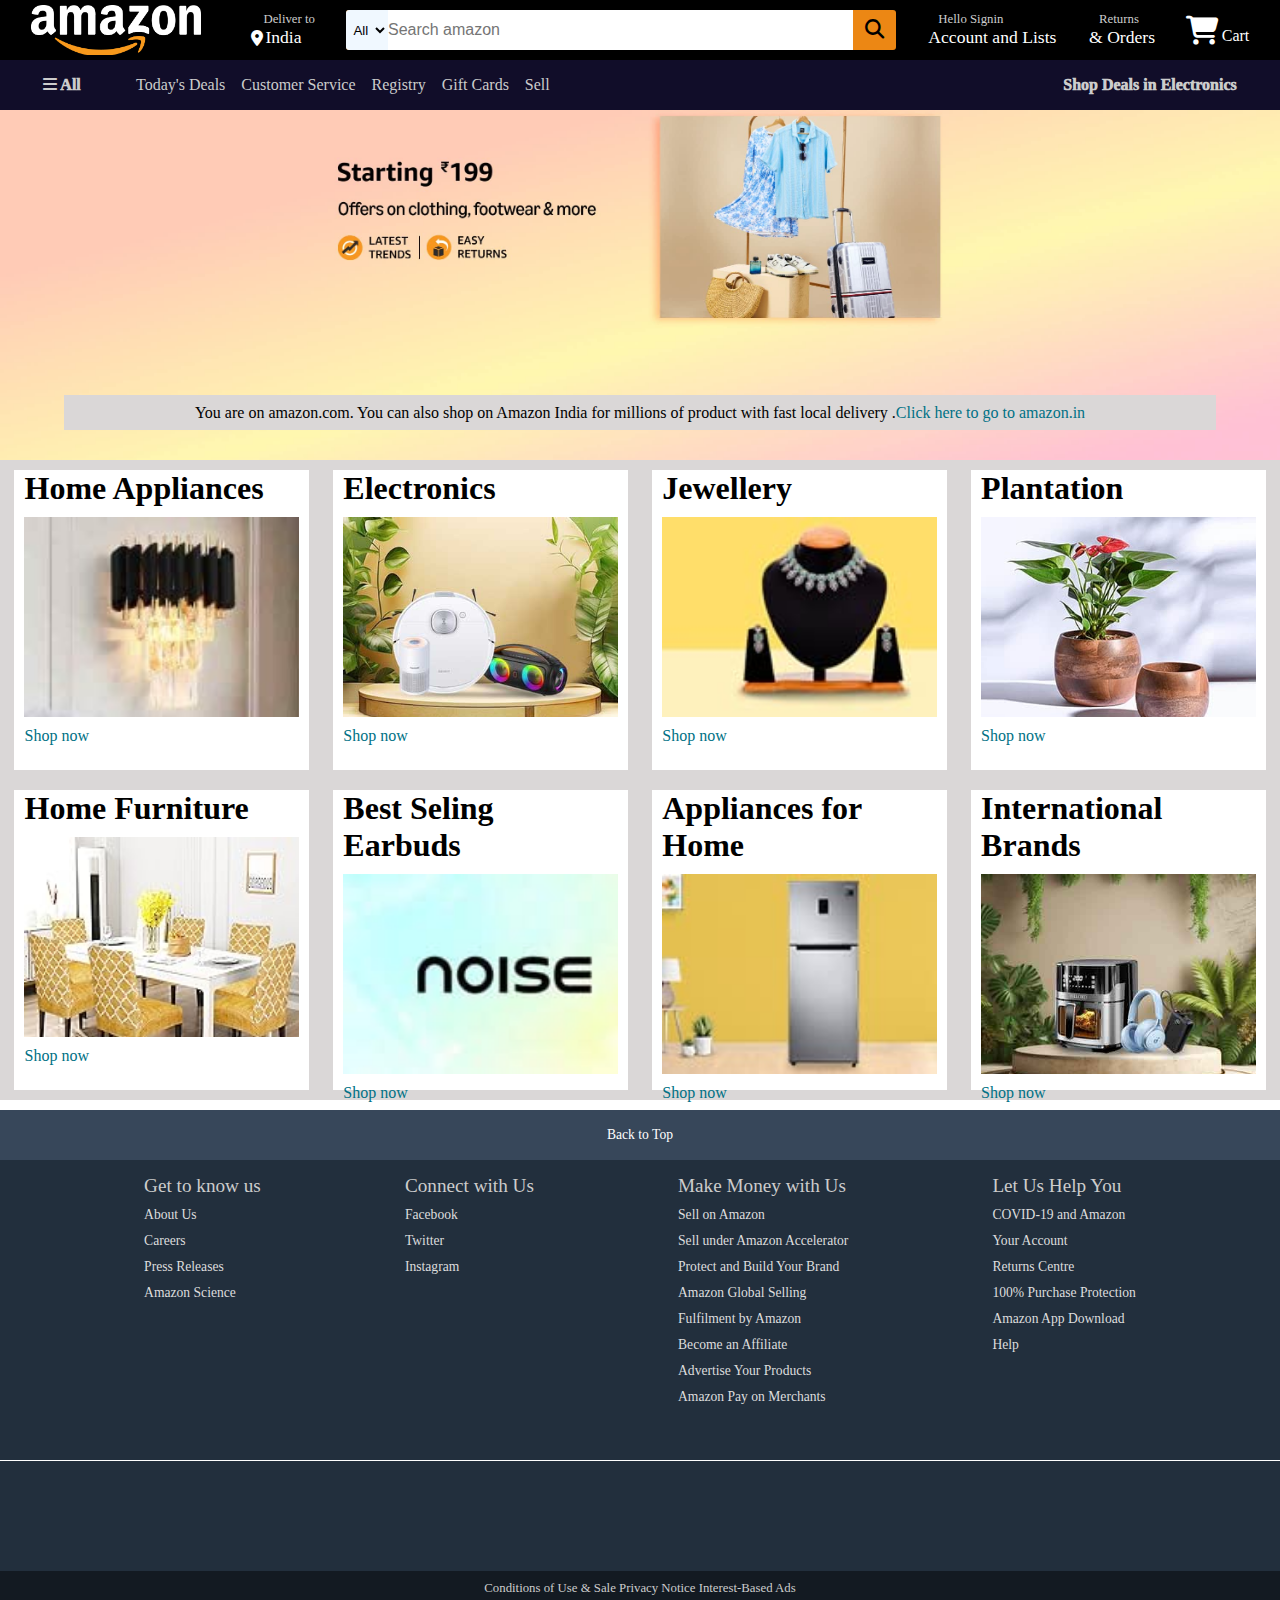
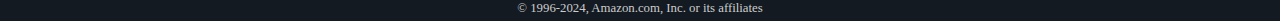
<file: index.html>
<!DOCTYPE html>
<html lang="en">
<head>
    <meta charset="UTF-8">
    <meta name="viewport" content="width=device-width, initial-scale=1.0">
    <!-- Linking the open source CSS using the cdn reference -->
    <link rel="stylesheet" href="https://cdnjs.cloudflare.com/ajax/libs/font-awesome/6.5.2/css/all.min.css">
    <link rel="stylesheet" href="clone.css">
    <title>Amazon Project</title>
</head>
<body>
    <header>
        <div class="navbar">
            <div class="nav-logo border ">
                 <div class="logo" style= "background-image: url('amazon.jpg')"> 
                 </div>
            </div>

            <div class="nav-address border">
                <p class="add-first">Deliver to</p>
                <div class="add-icon">
                    <i class="fa-solid fa-location-dot"></i>
                    <p class="add-second">India</p>
                </div>
            </div>
 
            <div class="nav-search">
                <select class="search-select">
                    <option value="All">All</option>
                </select>
                <input placeholder="Search amazon" class="search-input">
                <div class="search-icon">
                    <i class="fa-solid fa-magnifying-glass"></i>
                </div>
            </div>

            <div class="nav-signin border">
                <p class="add-first"><span>Hello Signin</span></p>
                <p class="add-second">Account and Lists</p>
            </div>

            <div class="nav-orders border">
                <p class="add-first"><span>Returns</span></p>
                <p class="add-second">& Orders</p>
            </div>

            <div class="nav-cart border">
                <i class="fa-solid fa-cart-shopping"></i>
                Cart
            </div>
        </div>

        <div class="panel">
            <div class="all">
                <i class="fa-solid fa-bars"></i>
                All
            </div>
            <div class="panel-opt">
                <a href="#">Today's Deals</a>
                <a href="#">Customer Service</a>
                <a href="#">Registry</a>
                <a href="#">Gift Cards</a>
                <a href="#">Sell</a>
            </div>
            <div class="panel-deals">
                Shop Deals in Electronics
            </div>
        </div>

        <div class="hero-section">
            <div class="hero-para">
                <p>You are on amazon.com. You can also shop on Amazon India for millions of product with fast local delivery . </p>
                <a href="#"> Click here to go to amazon.in</a>
            </div>
        </div>

        <div class="shop-section">
            <div class="box1 box">
                <div class="box-content">
                    <h1>Home Appliances</h1>
                    <div class="div-img"  style="background-image: url('image_5.jpg')"></div>
                    <bold><p>Shop now</p></bold>
                </div>
            </div>
            <div class="box2 box">
                <div class="box-content">
                    <h1>Electronics</h1>
                    <div class="div-img"  style="background-image: url('image_electronics.png')"></div>
                    <bold><p>Shop now</p></bold>
                </div>
            </div>
            <div class="box3 box">
                <div class="box-content">
                    <h1>Jewellery</h1>
                    <div class="div-img"  style="background-image: url('image_jewel.png')"></div>
                    <bold><p>Shop now</p></bold>
                </div>
            </div>
            <div class="box4 box">
                <div class="box-content">
                    <h1>Plantation</h1>
                    <div class="div-img"  style="background-image: url('image_plant.png')"></div>
                    <bold><p>Shop now</p></bold>
                </div>
            </div>
            <div class="box5 box">
                <div class="box-content">
                    <h1>Home Furniture</h1>
                    <div class="div-img"  style="background-image: url('image_home.png')"></div>
                    <bold><p>Shop now</p></bold>
                </div>
            </div>
            <div class="box6 box">
                <div class="box-content">
                    <h1>Best Seling Earbuds</h1>
                    <div class="div-img"  style="background-image: url('image_10.jpg')"></div>
                    <bold><p>Shop now</p></bold>
                </div>
            </div>
            <div class="box7 box">
                <div class="box-content">
                    <h1>Appliances for Home</h1>
                    <div class="div-img"  style="background-image: url('image_2.jpg')"></div>
                    <bold><p>Shop now</p></bold>
                </div>
            </div>
            <div class="box8 box">
                <div class="box-content">
                    <h1>International Brands</h1>
                    <div class="div-img"  style="background-image: url('image_brands.png')"></div>
                    <bold><p>Shop now</p></bold>
                </div>
            </div>
        </div>
    </header>
    <footer>
        <div class="foot1">
            <p>Back to Top</p>
        </div>
        <div class="foot2">
            <ul>
                <p>Get to know us</p>
                <a>About Us</a>
                <a>Careers</a>
                <a>Press Releases</a>
                <a>Amazon Science</a>
            </ul>
            <ul>
                <p>Connect with Us</p>
                <a>Facebook</a>
                <a>Twitter</a>
                <a>Instagram</a>
            </ul>
            <ul>
                <p>Make Money with Us</p>
                <a>Sell on Amazon</a>
                <a>Sell under Amazon Accelerator</a>
                <a>Protect and Build Your Brand</a>
                <a>Amazon Global Selling</a>
                <a>Fulfilment by Amazon</a>
                <a>Become an Affiliate</a>
                <a>Advertise Your Products</a>
                <a>Amazon Pay on Merchants</a>
            </ul>
            <ul>
                <p>Let Us Help You</p>
                <a>COVID-19 and Amazon</a>
                <a>Your Account</a>
                <a>Returns Centre</a>
                <a>100% Purchase Protection</a>
                <a>Amazon App Download</a>
                <a>Help</a>
            </ul>
        </div>
        <div class="foot3">
            <div class="logo"></div>
        </div>
        <div class="foot4">
            <div class="pages">
               <a>Conditions of Use & Sale</a>
               <a>Privacy Notice</a>
               <a>Interest-Based Ads</a>
            </div>
            <div class="copyright">
               <p>© 1996-2024, Amazon.com, Inc. or its affiliates</p>
           </div>
        </div>
        </div>
    </footer>
</body>
</html>
</file>
<file: clone.css>
*{
    margin: 0;
    padding: 0;
    border: border-box;
}
.navbar{
    height: 60px;
    background-color: black;
    color: white;
    display:flex;
    align-items: center;
    justify-content: space-evenly;
}
.nav-logo{
    height:50px;
    width: 190px;
}
.logo{
    background-size: cover;
    height:50px;
    width: 170px;
}
.border:hover{
    border: 2px solid white;
}

/**Box 2*/
.add-first{
    color: #cccccc;
    font-size: 0.8rem;
    margin-left: 12px;
}
.add-second{
    font-size: 1.1rem;
    margin-left: 2px;
}
.add-icon{
    display: flex;
    align-items: center;
}

/**Box 3 */
.nav-search{
    display: flex;
    height:40px;
    width:550px;
    background-color: rgb(236, 135, 20);
    border-radius: 3px;
    justify-content: space-evenly;
}
.nav-search:hover{
    border:2.5px solid rgb(236, 135, 20);
}
.search-select{
    width: 50px;
    text-align: center;
    border-top-left-radius: 3px;
    border-bottom-left-radius: 3px;
    border:none;
    background-color: aliceblue ;
}
.search-input{
    width:100%;
    font-size: 1rem;
    border:none;
}
.search-icon{
    width:50px;
    display: flex;
    justify-content: center;
    align-items: center;
    border:none;
    font-size: 1.2rem;
    color:black;    
}
.nav-signin{
    text-align: left;
}
 
/**Box 4 is similar as box 3*/

/**Box 5*/
.nav-cart i{
    font-size: 1.8rem;
}

/**PANELS*/
.panel{
    height:50px;
    background-color: rgb(17, 13, 41);
    color:#cccccc;
    display: flex;
    justify-content: space-evenly;
    align-items: center;
}
.all{
    font-size: 1rem;
    font-weight: 1000;
}
.panel-opt{
   width:70%;
}
.panel-opt a{
    text-decoration: none;
    color:#cccccc;
    margin-left: 12px;
}
.panel-deals{
    font-size:1rem;
    font-weight:1000;
}

/**Heros-section*/
.hero-section{
    height:350px;
    background-size: cover;
    background-image: url("hero_sec.jpg");
    display: flex;
    justify-content: center;
    align-items: flex-end;
}
.hero-para{
    display: flex;
    background-color: #dad7d7;
    justify-content: center;
    align-items: center;
    width:90%;
    height: 35px;
    font-size: 1rem;
    margin-bottom: 30px;
}
.hero-para a{
    text-decoration: none;
    color:#007185;
}

/**shop-section*/
.shop-section{
    display: flex;
    justify-content: space-evenly;
    align-items: center;
    background-color: #dad7d7 ;
    flex-wrap: wrap;
}
.box{
    height:300px;
    width:23%;
    background-color: white ;
    margin:10px;
}
.div-img{
    height: 200px;
    background-size: cover;
    margin-top: 10px;
    margin-bottom: 10px;
}
.box-content{
    margin-left: 10px;
    margin-right: 10px;
}
.box-content p{
    color:#007185;
}

/**Footer*/
footer{
    margin-top: 10px;
}
.foot1 p{
    background-color:#37475a;
    color:white;
    display:flex;
    justify-content: center;
    align-items: center;
    height:50px;
    font-size:0.85rem;
}
.foot2{
    background-color: #222f3d;
    color:#cccccc;
    height: 300px;
    display: flex;
    justify-content: space-evenly;
}
ul{
    margin-top: 15px;
}
ul a{
    display: block;
    font-size: 0.85rem;
    color: #dddddd;
    margin-top: 10px;
}
ul p{
    font-size: 1.2rem;
    font-weight: 35px;
}

.foot3{
    height: 110px;
    background-color: #222f3d;
    border-top: 0.5px solid white;
    display: flex;
    justify-content: center;
    align-items: center;
}
.foot4{
    background-color: #131A22;
    color:#cccccc;
    height:50px;
    font-size: 0.8rem;
    /* display: flex;
    justify-content: center;
    align-items: center; */
    text-align: center;
}
.pages{
    padding-top: 10px;
}
.copyright{
    margin:5px;
}
a:hover{
    text-decoration: underline;
}
</file>
